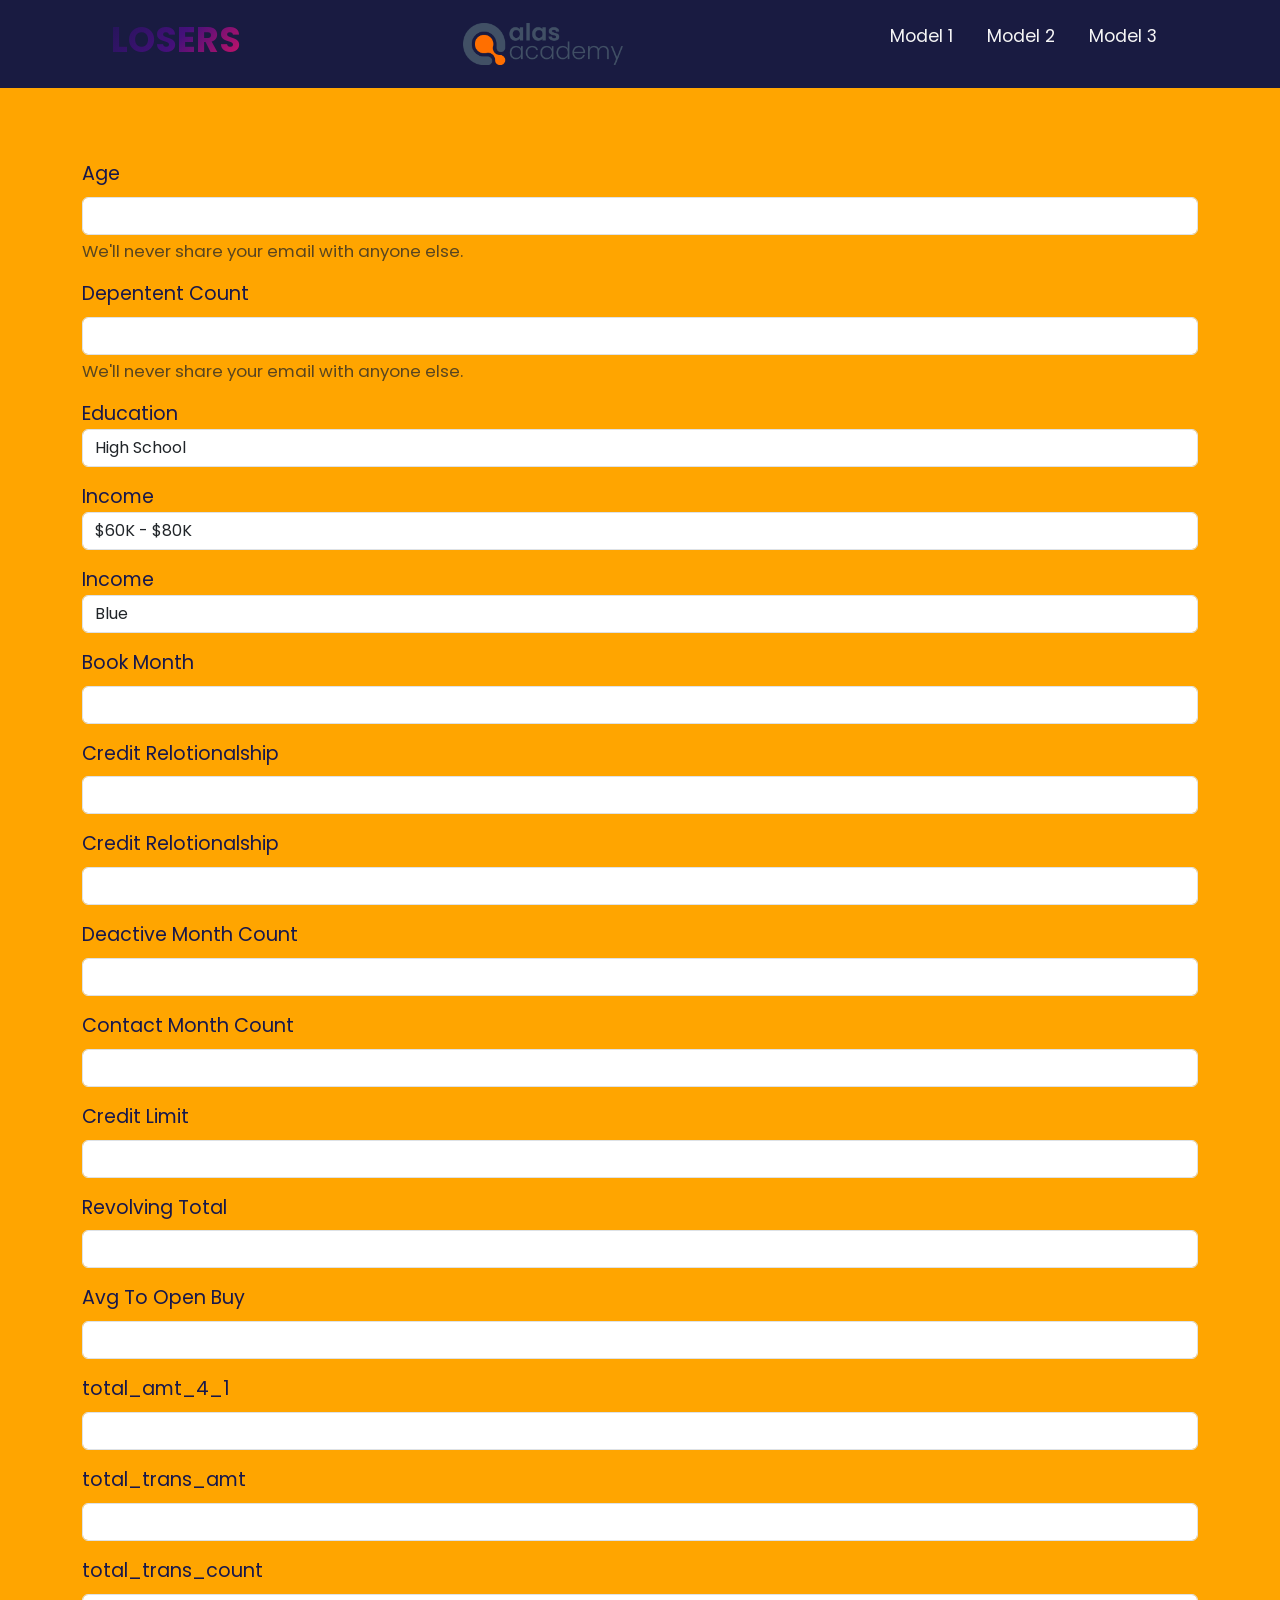
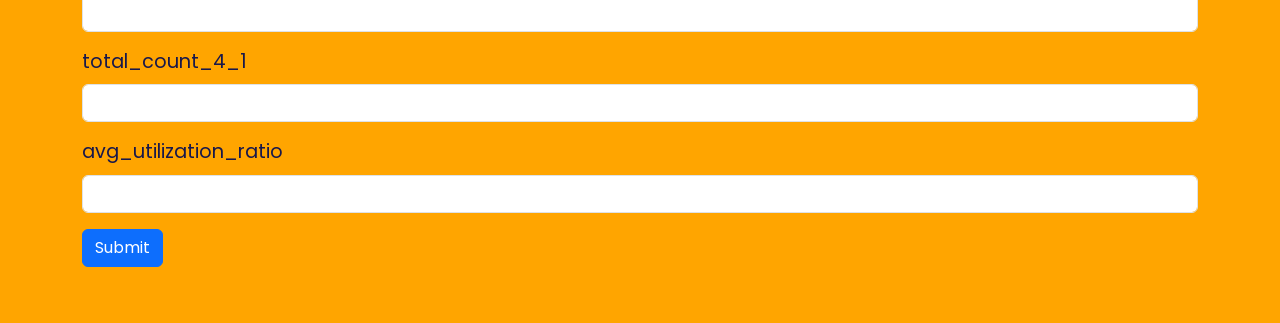
<file: frontend/index.html>
<!DOCTYPE html>
<html lang="en">
  <head>
    <meta charset="UTF-8" />
    <meta name="viewport" content="width=device-width, initial-scale=1.0" />
    <link
      href="https://cdn.jsdelivr.net/npm/bootstrap@5.3.0/dist/css/bootstrap.min.css"
      rel="stylesheet"
      integrity="sha384-9ndCyUaIbzAi2FUVXJi0CjmCapSmO7SnpJef0486qhLnuZ2cdeRhO02iuK6FUUVM"
      crossorigin="anonymous"
    />
    <title>Hackhaton</title>
    <link rel="preconnect" href="https://fonts.googleapis.com" />
    <link rel="preconnect" href="https://fonts.gstatic.com" crossorigin />
    <link
      href="https://fonts.googleapis.com/css2?family=Poppins&display=swap"
      rel="stylesheet"
    />
    <link rel="stylesheet" href="css/index.css" />
  </head>

  <body>
    <header>
      <nav>
        <div class="nav-logo-div">
          <div class="row">
            <div class="col-md-6 text-center">
              <h3 class="animate-charcter"><b>LOSERS</b></h3>
            </div>
          </div>
        </div>
        <div class="img-logo-div">
          <img src="img/alastech-logo (1).png" alt="" />
        </div>
        <div class="nav-categori-div">
          <ul class="title">
            <li class="title-word title-word-1"><a href="">Model 1</a></li>
            <li class="title-word title-word-2">
              <a href="modul2.html">Model 2</a>
            </li>
            <li class="title-word title-word-1"><a href="model3.html">Model 3</a></li>
          </ul>
        </div>
      </nav>
    </header>

    <br />
    <br />
    <br />
    <main>
      <div class="container">
        <div class="row">
          <div class="col-12">
            <form id="myForm" method="post" class="form-input-sec">
              <div class="mb-3">
                <label for="exampleInputEmail1" class="form-label">Age</label>
                <input
                  type="number"
                  name="age"
                  class="form-control"
                  aria-describedby="emailHelp"
                />
                <div id="emailHelp" class="form-text">
                  We'll never share your email with anyone else.
                </div>
              </div>

              <div class="mb-3">
                <label for="exampleInputEmail1" class="form-label"
                  >Depentent Count</label
                >
                <input
                  type="number"
                  name="depentent_count"
                  class="form-control"
                  aria-describedby="emailHelp"
                />
                <div id="emailHelp" class="form-text">
                  We'll never share your email with anyone else.
                </div>
              </div>
              <div class="mb-3">
                <div class="form-group">
                  <label for="education">Education</label>
                  <select class="form-control" id="education" name="education">
                    <option value="high_scool">High School</option>
                    <option value="graduate">Graduate</option>
                    <option value="uneducated">Uneducated</option>
                    <option value="college">College</option>
                    <option value="post-graduate">Post-Graduate</option>

                    <option value="doctorate">Doctorate</option>
                    <option value="unknown">Unknown</option>
                  </select>
                </div>
              </div>

              <div class="mb-3">
                <div class="form-group">
                  <label for="income">Income</label>
                  <select class="form-control" id="income" name="income">
                    <option value="60_80">$60K - $80K</option>
                    <option value=">40">'Less than $40K</option>
                    <option value="80-12">$80K - $120K</option>
                    <option value="40-60">$40K - $60K</option>
                    <option value="120+">$120K +/option></option>
                    <option value="unknown">Unknown</option>
                  </select>
                </div>
              </div>
              <div class="mb-3">
                <div class="form-group">
                  <label for="type_card">Income</label>
                  <select class="form-control" id="type_card" name="type_card">
                    <option value="Blue">Blue</option>
                    <option value="Gold">Gold</option>
                    <option value="Silver">Silver</option>
                    <option value="Platinum">Platinum</option>
                  </select>
                </div>
              </div>
              <div class="mb-3">
                <label for="exampleInputEmail1" class="form-label"
                  >Book Month</label
                >
                <input type="number" name="book_month" class="form-control" />
              </div>
              <div class="mb-3">
                <label for="exampleInputEmail1" class="form-label"
                  >Credit Relotionalship</label
                >
                <input
                  type="number"
                  name="credit_relotionalship"
                  class="form-control"
                />
              </div>

              <div class="mb-3">
                <label for="exampleInputEmail1" class="form-label"
                  >Credit Relotionalship</label
                >
                <input
                  type="number"
                  name="credit_relotionalship"
                  class="form-control"
                />
              </div>
              <div class="mb-3">
                <label for="exampleInputEmail1" class="form-label"
                  >Deactive Month Count</label
                >
                <input
                  type="number"
                  name="deactive_month_count"
                  class="form-control"
                />
              </div>
              <div class="mb-3">
                <label for="exampleInputEmail1" class="form-label"
                  >Contact Month Count</label
                >
                <input
                  type="number"
                  name="contact_month_count"
                  class="form-control"
                />
              </div>
              <div class="mb-3">
                <label for="exampleInputEmail1" class="form-label"
                  >Credit Limit</label
                >
                <input type="number" name="credit_limit" class="form-control" />
              </div>
              <div class="mb-3">
                <label for="exampleInputEmail1" class="form-label"
                  >Revolving Total</label
                >
                <input
                  type="number"
                  name="revolving_total"
                  class="form-control"
                />
              </div>
              <div class="mb-3">
                <label for="exampleInputEmail1" class="form-label"
                  >Avg To Open Buy</label
                >
                <input
                  type="number"
                  name="avg_to_open_buy"
                  class="form-control"
                />
              </div>
              <div class="mb-3">
                <label for="exampleInputEmail1" class="form-label"
                  >total_amt_4_1</label
                >
                <input
                  type="number"
                  name="total_amt_4_1"
                  class="form-control"
                />
              </div>
              <div class="mb-3">
                <label for="exampleInputEmail1" class="form-label"
                  >total_trans_amt</label
                >
                <input
                  type="number"
                  name="total_trans_amt"
                  class="form-control"
                />
              </div>
              <div class="mb-3">
                <label for="exampleInputEmail1" class="form-label"
                  >total_trans_count</label
                >
                <input
                  type="number"
                  name="total_trans_count"
                  class="form-control"
                />
              </div>
              <div class="mb-3">
                <label for="exampleInputEmail1" class="form-label"
                  >total_count_4_1</label
                >
                <input
                  type="number"
                  name="total_count_4_1"
                  class="form-control"
                />
              </div>
              <div class="mb-3">
                <label for="exampleInputEmail1" class="form-label"
                  >avg_utilization_ratio</label
                >
                <input
                  type="number"
                  name="avg_utilization_ratio"
                  class="form-control"
                />
              </div>
              <button type="submit" class="btn btn-primary">Submit</button>
            </form>
          </div>
        </div>
        <br /><br />
        <div class="row">
          <div class="col-12">
            <h1 id="pred"></h1>
          </div>
        </div>
      </div>
    </main>
  </body>
  <script src="js/model1.js"></script>
</html>
</file>
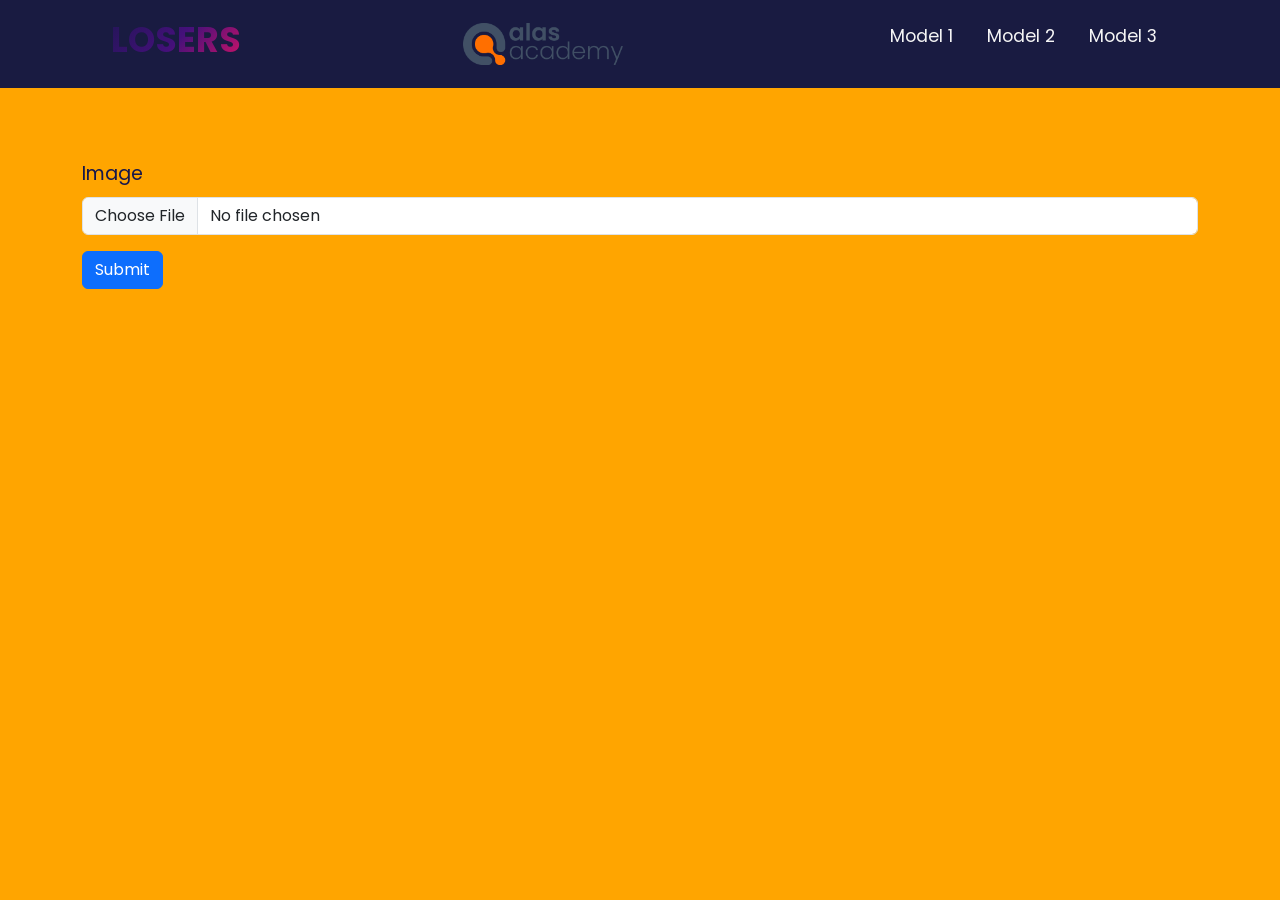
<file: frontend/model3.html>
<!DOCTYPE html>
<html lang="en">
  <head>
    <meta charset="UTF-8" />
    <meta name="viewport" content="width=device-width, initial-scale=1.0" />
    <link
      href="https://cdn.jsdelivr.net/npm/bootstrap@5.3.0/dist/css/bootstrap.min.css"
      rel="stylesheet"
      integrity="sha384-9ndCyUaIbzAi2FUVXJi0CjmCapSmO7SnpJef0486qhLnuZ2cdeRhO02iuK6FUUVM"
      crossorigin="anonymous"
    />
    <title>Hackhaton</title>
    <link rel="preconnect" href="https://fonts.googleapis.com" />
    <link rel="preconnect" href="https://fonts.gstatic.com" crossorigin />
    <link
      href="https://fonts.googleapis.com/css2?family=Poppins&display=swap"
      rel="stylesheet"
    />
    <link rel="stylesheet" href="css/index.css" />
  </head>

  <body>
    <header>
      <nav>
        <div class="nav-logo-div">
          <div class="row">
            <div class="col-md-6 text-center">
              <h3 class="animate-charcter"><b>LOSERS</b></h3>
            </div>
          </div>
        </div>
        <div class="img-logo-div">
          <img src="img/alastech-logo (1).png" alt="" />
        </div>
        <div class="nav-categori-div">
          <ul class="title">
            <li class="title-word title-word-1"><a href="index.html">Model 1</a></li>
            <li class="title-word title-word-2">
              <a href="modul2.html">Model 2</a>
            </li>
            <li class="title-word title-word-1"><a href="model3.html">Model 3</a></li>
          </ul>
        </div>
      </nav>
    </header>

    <br />
    <br />
    <br />
    <main>
      <div class="container">
        <form id="myForm" enctype="multipart/form-data" method="post" class="form-input-sec">
 
                <div class="mb-3">
                    <label for="image-label" class="form-label">Image</label>
                    <input
                    type="file"
                    name="file"
                    class="form-control"
                  />
                </div>

            <button type="submit" class="btn btn-primary">Submit</button>
          </form>
      </div>
    </main>
  </body>
  <script src="js/image.js"></script>
</html>
</file>
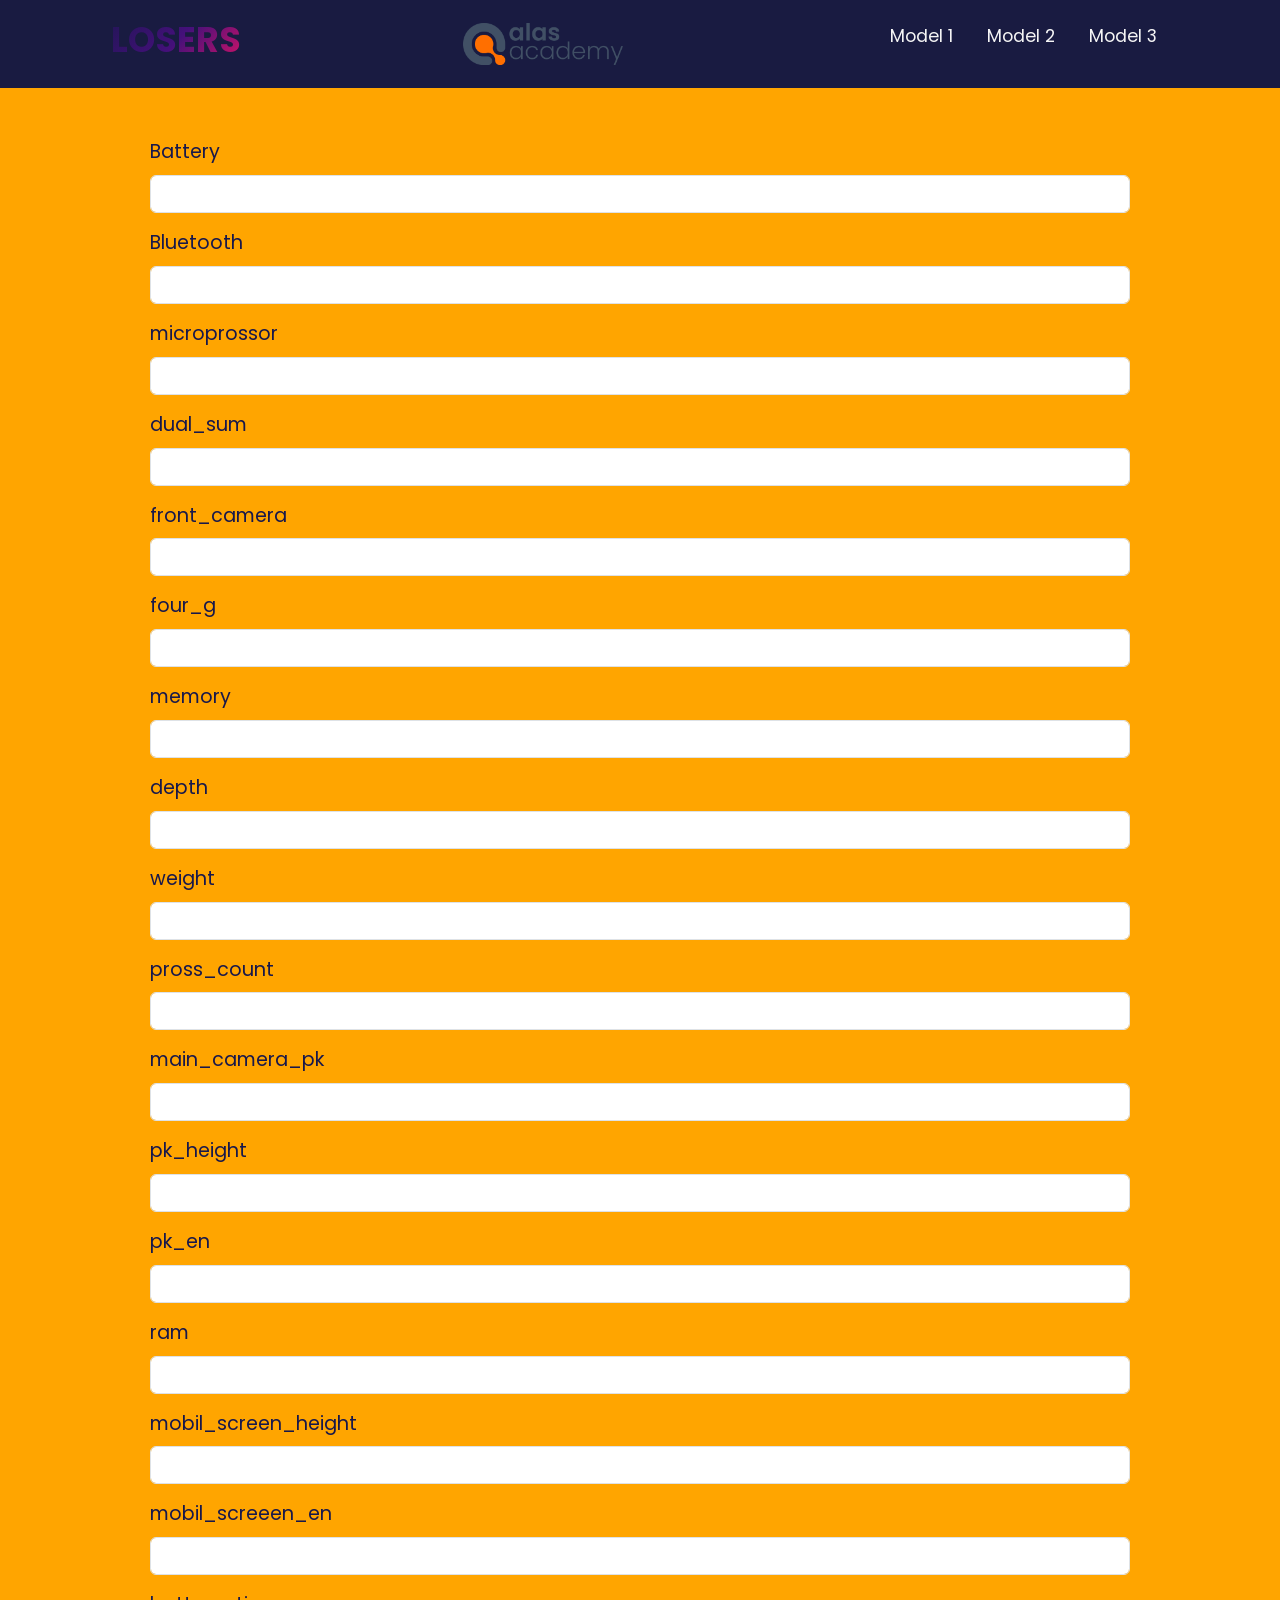
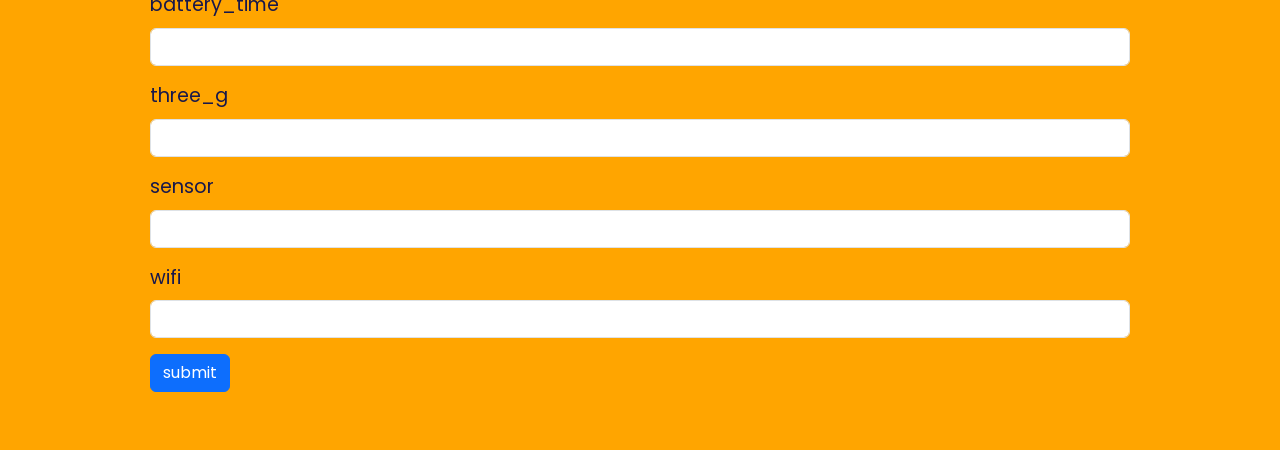
<file: frontend/modul2.html>
<!DOCTYPE html>
<html lang="en">
  <head>
    <meta charset="UTF-8" />
    <meta name="viewport" content="width=device-width, initial-scale=1.0" />
    <title>Hackhaton</title>
    <link
      href="https://cdn.jsdelivr.net/npm/bootstrap@5.3.0/dist/css/bootstrap.min.css"
      rel="stylesheet"
      integrity="sha384-9ndCyUaIbzAi2FUVXJi0CjmCapSmO7SnpJef0486qhLnuZ2cdeRhO02iuK6FUUVM"
      crossorigin="anonymous"
    />
    <link rel="stylesheet" href="css/index.css" />
    <link rel="preconnect" href="https://fonts.googleapis.com" />
    <link rel="preconnect" href="https://fonts.gstatic.com" crossorigin />
    <link
      href="https://fonts.googleapis.com/css2?family=Poppins&display=swap"
      rel="stylesheet"
    />
    <link rel="stylesheet" href="css/modul2.css" />
  </head>
  <body>
    <header>
      <nav>
        <div class="nav-logo-div">
          <div class="row">
            <div class="col-md-6 text-center">
              <h3 class="animate-charcter"><b>LOSERS</b></h3>
            </div>
          </div>
        </div>
        <div class="img-logo-div">
          <img src="./img/alastech-logo (1).png" alt="" />
        </div>
        <div class="nav-categori-div">
          <ul class="title">
            <li class="title-word title-word-1">
              <a href="./index.html">Model 1</a>
            </li>
            <li class="title-word title-word-2">
              <a href="./modul2.html">Model 2</a>
            </li>
            <li class="title-word title-word-1"><a href="model3.html">Model 3</a></li>
          </ul>
        </div>
      </nav>
    </header>
    <main>
      <form action="" method="post" id="myForm">
        <div class="mb-3">
          <label for="battery-label" class="form-label">Battery</label>
          <input
            type="number"
            name="battery"
            class="form-control"
            aria-describedby="emailHelp"
          />
        </div>
        <div class="mb-3">
          <label for="bluetooth-label" class="form-label">Bluetooth</label>
          <input
            type="number"
            name="bluetooth"
            class="form-control"
            aria-describedby="emailHelp"
          />
        </div>
        <div class="mb-3">
          <label for="microprossor-label" class="form-label"
            >microprossor</label
          >
          <input
            type="number"
            name="microprossor"
            class="form-control"
            aria-describedby="emailHelp"
          />
        </div>
        <div class="mb-3">
          <label for="dualsum-label" class="form-label">dual_sum</label>
          <input
            type="number"
            name="dual_sum"
            class="form-control"
            aria-describedby="emailHelp"
          />
        </div>
        <div class="mb-3">
          <label for="frontcamera-label" class="form-label">front_camera</label>
          <input
            type="number"
            name="front_camera"
            class="form-control"
            aria-describedby="emailHelp"
          />
        </div>
        <div class="mb-3">
          <label for="fourg-label" class="form-label">four_g</label>
          <input
            type="number"
            name="four_g"
            class="form-control"
            aria-describedby="emailHelp"
          />
        </div>
        <div class="mb-3">
          <label for="memory-label" class="form-label">memory</label>
          <input
            type="number"
            name="memory"
            class="form-control"
            aria-describedby="emailHelp"
          />
        </div>
        <div class="mb-3">
          <label for="depth-label" class="form-label">depth</label>
          <input
            type="number"
            name="depth"
            class="form-control"
            aria-describedby="emailHelp"
          />
        </div>
        <div class="mb-3">
          <label for="weight-label" class="form-label">weight</label>
          <input
            type="number"
            name="weight"
            class="form-control"
            aria-describedby="emailHelp"
          />
        </div>
        <div class="mb-3">
          <label for="prosscount-label" class="form-label">pross_count</label>
          <input
            type="number"
            name="pross_count"
            class="form-control"
            aria-describedby="emailHelp"
          />
        </div>
        <div class="mb-3">
          <label for="maincamerapk-label" class="form-label"
            >main_camera_pk</label
          >
          <input
            type="number"
            name="main_camera_pk"
            class="form-control"
            aria-describedby="emailHelp"
          />
        </div>
        <div class="mb-3">
          <label for="pkheight-label" class="form-label">pk_height</label>
          <input
            type="number"
            name="pk_height"
            class="form-control"
            aria-describedby="emailHelp"
          />
        </div>
        <div class="mb-3">
          <label for="pken-label" class="form-label">pk_en</label>
          <input
            type="number"
            name="pk_en"
            class="form-control"
            aria-describedby="emailHelp"
          />
        </div>
        <div class="mb-3">
          <label for="ram-label" class="form-label">ram</label>
          <input
            type="number"
            name="ram"
            class="form-control"
            aria-describedby="emailHelp"
          />
        </div>
        <div class="mb-3">
          <label for="mobilscreenheight-label" class="form-label"
            >mobil_screen_height</label
          >
          <input
            type="number"
            name="mobil_screen_height"
            class="form-control"
            aria-describedby="emailHelp"
          />
        </div>
        <div class="mb-3">
          <label for="mobilscreeenen-label" class="form-label"
            >mobil_screeen_en</label
          >
          <input
            type="number"
            name="mobil_screeen_en"
            class="form-control"
            aria-describedby="emailHelp"
          />
        </div>
        <div class="mb-3">
          <label for="batterytime-label" class="form-label">battery_time</label>
          <input
            type="number"
            name="battery_time"
            class="form-control"
            aria-describedby="emailHelp"
          />
        </div>
        <div class="mb-3">
          <label for="threeg-label" class="form-label">three_g</label>
          <input
            type="number"
            name="three_g"
            class="form-control"
            aria-describedby="emailHelp"
          />
        </div>
        <div class="mb-3">
          <label for="sensor-label" class="form-label">sensor</label>
          <input
            type="number"
            name="sensor"
            class="form-control"
            aria-describedby="emailHelp"
          />
        </div>
        <div class="mb-3">
          <label for="wifi-label" class="form-label">wifi</label>
          <input
            type="number"
            name="wifi"
            class="form-control"
            aria-describedby="emailHelp"
          />
        </div>
        <button type="submit" class="btn btn-primary">submit</button>
      </form>
      <div class="row">
        <div class="col-12">
          <h1 id="pred"></h1>
        </div>
      </div>
    </main>
    <script
      src="https://cdn.jsdelivr.net/npm/bootstrap@5.3.0/dist/js/bootstrap.bundle.min.js"
      integrity="sha384-geWF76RCwLtnZ8qwWowPQNguL3RmwHVBC9FhGdlKrxdiJJigb/j/68SIy3Te4Bkz"
      crossorigin="anonymous"
    ></script>
    <script src="js/modul2.js"></script>
  </body>
</html>
</file>
<file: frontend/css/index.css>
* {
  margin: 0;
  padding: 0;
  box-sizing: border-box;
  font-family: "Poppins", sans-serif;
}

body {
  background-color: orange;
}
body header nav {
  padding: 15px 0;
  color: white;
  background-color: rgb(25, 27, 65);
  display: flex;
  justify-content: space-around;
  align-items: center;
}
body header nav .nav-logo-div .animate-charcter {
  text-transform: uppercase;
  background-image: linear-gradient(-225deg, #231557 0%, #44107a 29%, #ff1361 67%, #fff800 100%);
  background-size: auto auto;
  background-clip: border-box;
  background-size: 200% auto;
  color: #fff;
  background-clip: text;
  -webkit-background-clip: text;
  -webkit-text-fill-color: transparent;
  animation: textclip 2s linear infinite;
  display: inline-block;
  font-size: 2.2rem;
  -webkit-text-fill-color: transparent;
}
@keyframes textclip {
  to {
    background-position: 200% center;
  }
}
body header nav .img-logo-div img {
  width: 160px;
}
body header nav .nav-categori-div {
  display: flex;
  justify-content: center;
  align-items: center;
}
body header nav .nav-categori-div ul {
  display: flex;
  align-items: center;
  list-style: none;
  -moz-column-gap: 10px;
       column-gap: 10px;
  font-size: 1.1rem;
}
body header nav .nav-categori-div ul li {
  transition: 600ms;
  padding: 8px 12px;
  border-radius: 10px;
  transition: 500ms ease;
}
body header nav .nav-categori-div ul li:hover {
  background-color: orange;
}
body header nav .nav-categori-div ul li:focus-within {
  outline: 3px dashed orange;
  outline-offset: 10px;
}
body header nav .nav-categori-div ul li a {
  text-decoration: none;
  color: whitesmoke;
}
body main form {
  color: rgb(24, 24, 75);
  font-size: 1.2rem;
}/*# sourceMappingURL=index.css.map */
</file>
<file: frontend/css/modul2.css>
* {
  margin: 0;
  padding: 0;
  box-sizing: border-box;
  font-family: "Poppins", sans-serif;
}

main form {
  padding: 50px 150px;
}/*# sourceMappingURL=modul2.css.map */
</file>
